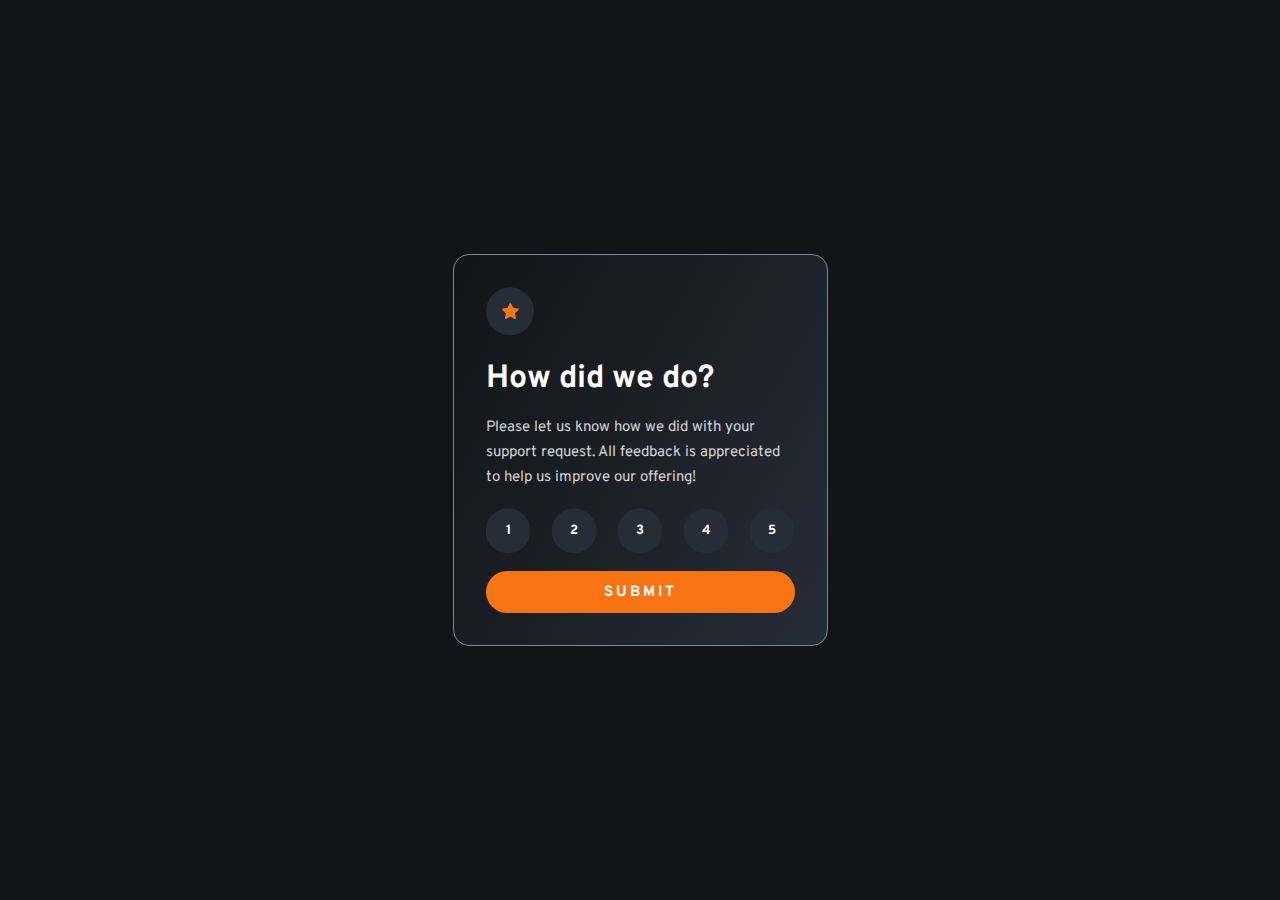
<file: index.html>
<!DOCTYPE html>
<html lang="en">

<head>
  <meta charset="UTF-8">
  <meta http-equiv="X-UA-Compatible" content="IE=edge">
  <meta name="viewport" content="width=device-width, initial-scale=1.0">
  <title>Desafio</title>

  <link rel="preconnect" href="https://fonts.googleapis.com">
  <link rel="preconnect" href="https://fonts.gstatic.com" crossorigin>
  <link href="https://fonts.googleapis.com/css2?family=Overpass:wght@400;700&display=swap" rel="stylesheet">

  <link rel="stylesheet" href="style.css">
</head>

<body>

  <div id="alert" class="alert">
    <h2>Select a number </h2>
  </div>

  <div class="container">
    <i class="star">
      <svg width="17" height="16" xmlns="http://www.w3.org/2000/svg">
        <path
          d="m9.067.43 1.99 4.031c.112.228.33.386.58.422l4.45.647a.772.772 0 0 1 .427 1.316l-3.22 3.138a.773.773 0 0 0-.222.683l.76 4.431a.772.772 0 0 1-1.12.813l-3.98-2.092a.773.773 0 0 0-.718 0l-3.98 2.092a.772.772 0 0 1-1.119-.813l.76-4.431a.77.77 0 0 0-.222-.683L.233 6.846A.772.772 0 0 1 .661 5.53l4.449-.647a.772.772 0 0 0 .58-.422L7.68.43a.774.774 0 0 1 1.387 0Z"
          fill="#FC7614" />
      </svg>
    </i>

    <h1 class="title">How did we do?</h1>
    <p class="subtitle">Please let us know how we did with your support request. All feedback is appreciated to help us
      improve our offering!</p>

    <div class="buttons">
      <button value="1" onclick="addClassClicked(event)" class="note">1</button>
      <button value="2" onclick="addClassClicked(event)" class="note">2</button>
      <button value="3" onclick="addClassClicked(event)" class="note">3</button>
      <button value="4" onclick="addClassClicked(event)" class="note">4</button>
      <button value="5" onclick="addClassClicked(event)" class="note">5</button>
    </div>


    <div id="submit" onclick="submiteForm()" class="submit">submit</div>
  </div>


  <script src="main.js"></script>
</body>

</html>
</file>
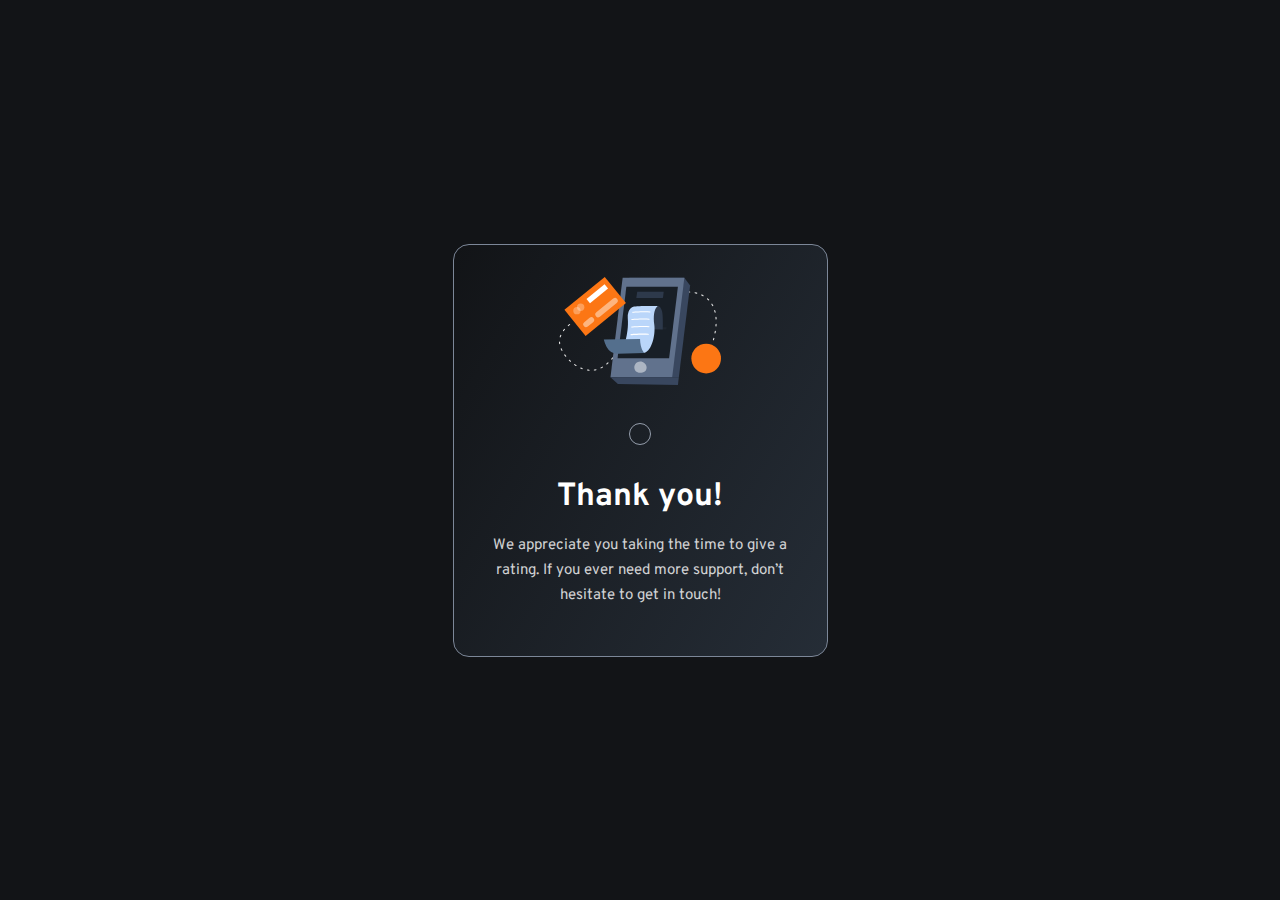
<file: thankyou.html>
<!DOCTYPE html>
<html lang="en">

<head>
  <meta charset="UTF-8">
  <meta http-equiv="X-UA-Compatible" content="IE=edge">
  <meta name="viewport" content="width=device-width, initial-scale=1.0">
  <title>Desafio</title>

  <link rel="preconnect" href="https://fonts.googleapis.com">
  <link rel="preconnect" href="https://fonts.gstatic.com" crossorigin>
  <link href="https://fonts.googleapis.com/css2?family=Overpass:wght@400;700&display=swap" rel="stylesheet">

  <link rel="stylesheet" href="style.css">
</head>


<body>

  <div class="alert">salve</div>

  <div class="container center">
    <i class="icon-machine">

      <svg width="162" height="108" xmlns="http://www.w3.org/2000/svg">
        <g fill="none">
          <path
            d="M30 93.744h-.044a23.456 23.456 0 0 1-1.61-.189.543.543 0 0 1 .155-1.076c.52.076 1.04.135 1.563.178a.538.538 0 0 1-.043 1.076l-.022.01Zm5.37-.205a.538.538 0 0 1-.08-1.076 19.51 19.51 0 0 0 1.54-.306.536.536 0 0 1 .645.403.538.538 0 0 1-.397.646c-.537.129-1.074.236-1.611.323l-.097.01Zm-12.137-1.312a.536.536 0 0 1-.183-.033 24.346 24.346 0 0 1-1.525-.608.539.539 0 0 1 .424-.99c.483.21.983.404 1.472.587a.538.538 0 0 1-.188 1.044Zm18.759-.829a.538.538 0 0 1-.242-1.022c.467-.226.934-.479 1.39-.742a.536.536 0 1 1 .538.93c-.478.275-.967.538-1.45.78a.536.536 0 0 1-.258.054h.022Zm-24.994-2.292a.536.536 0 0 1-.29-.08c-.457-.29-.913-.597-1.36-.91a.536.536 0 1 1 .612-.882c.436.307.876.597 1.322.883a.538.538 0 0 1-.284.99Zm30.772-1.544a.537.537 0 0 1-.408-.193.539.539 0 0 1 .06-.759l.117-.124c.355-.306.715-.624 1.074-.957a.537.537 0 1 1 .73.79c-.375.345-.74.673-1.106.985l-.123.102a.537.537 0 0 1-.344.156Zm-36.326-2.69a.537.537 0 0 1-.36-.14c-.402-.37-.8-.747-1.18-1.124a.539.539 0 0 1 .751-.769c.376.371.763.737 1.155 1.076a.538.538 0 0 1 .032.764.537.537 0 0 1-.398.194Zm41.305-2.21a.537.537 0 0 1-.398-.899c.355-.393.715-.79 1.074-1.2a.537.537 0 1 1 .806.71c-.365.415-.725.818-1.074 1.21a.537.537 0 0 1-.408.152v.026ZM6.724 79.723a.537.537 0 0 1-.424-.204 41.79 41.79 0 0 1-.989-1.308.539.539 0 0 1 .124-.753.536.536 0 0 1 .746.124c.312.425.629.85.962 1.27a.539.539 0 0 1-.42.871Zm50.579-2.383a.539.539 0 0 1-.419-.877c.338-.414.677-.828 1.015-1.253a.537.537 0 1 1 .838.672l-1.02 1.259a.537.537 0 0 1-.414.199ZM2.9 73.887a.537.537 0 0 1-.473-.312c-.257-.5-.499-1-.714-1.485a.539.539 0 0 1 .685-.72c.133.052.24.154.298.285.21.462.44.946.687 1.425a.539.539 0 0 1-.483.786v.021Zm58.753-2.028a.537.537 0 0 1-.424-.866l.988-1.275a.537.537 0 1 1 .848.656l-.988 1.275a.537.537 0 0 1-.424.188v.022ZM.682 67.286a.537.537 0 0 1-.537-.462A17.06 17.06 0 0 1 0 65.16a.538.538 0 1 1 1.074 0c.018.519.063 1.036.134 1.55a.539.539 0 0 1-.462.607l-.064-.032Zm65.24-.973a.537.537 0 0 1-.43-.867l.984-1.28a.536.536 0 0 1 .853.65l-.993 1.265a.537.537 0 0 1-.414.21v.022Zm88.49-2.96a.724.724 0 0 1-.15 0 .537.537 0 0 1-.366-.666c.134-.474.28-.99.424-1.544a.538.538 0 0 1 .655-.388.537.537 0 0 1 .382.662c-.145.538-.29 1.076-.43 1.565a.537.537 0 0 1-.515.372Zm-84.247-2.592a.536.536 0 0 1-.424-.867l.983-1.28a.54.54 0 1 1 .854.662l-.989 1.275a.537.537 0 0 1-.413.183l-.01.027Zm-68.924-.382a.536.536 0 0 1-.156 0 .538.538 0 0 1-.355-.673 21.47 21.47 0 0 1 .537-1.565.537.537 0 1 1 .994.403c-.193.49-.37.985-.537 1.474a.537.537 0 0 1-.473.334l-.01.027Zm154.782-3.863a.311.311 0 0 1-.102 0 .538.538 0 0 1-.43-.624c.097-.538.188-1.044.28-1.582a.545.545 0 1 1 1.073.178c-.09.538-.182 1.076-.279 1.614a.537.537 0 0 1-.542.414ZM74.46 55.209a.537.537 0 0 1-.424-.872l1.004-1.27a.537.537 0 1 1 .838.673l-.999 1.264a.537.537 0 0 1-.408.205h-.01ZM4.436 54.165a.539.539 0 0 1-.43-.855c.323-.436.666-.872 1.02-1.297a.537.537 0 1 1 .822.694 22.92 22.92 0 0 0-.977 1.237.537.537 0 0 1-.435.221Zm74.408-4.417a.539.539 0 0 1-.414-.877l1.026-1.248a.537.537 0 1 1 .843.667l-1.02 1.243a.537.537 0 0 1-.435.215Zm78.124-.161h-.043a.538.538 0 0 1-.494-.576c.043-.538.075-1.076.107-1.614a.538.538 0 0 1 .564-.538c.295.018.52.27.505.565a54.253 54.253 0 0 1-.107 1.614.538.538 0 0 1-.532.549ZM9.28 49.13a.537.537 0 0 1-.338-.958c.8-.646 1.316-.99 1.337-1.006a.536.536 0 0 1 .59.898s-.499.334-1.25.942a.536.536 0 0 1-.35.124h.011Zm74.075-4.74a.537.537 0 0 1-.403-.888c.35-.408.704-.817 1.074-1.22a.537.537 0 1 1 .806.71c-.355.403-.71.806-1.074 1.215a.537.537 0 0 1-.414.183h.01Zm73.742-1.797a.537.537 0 0 1-.537-.505 54.325 54.325 0 0 0-.118-1.614.54.54 0 1 1 1.074-.097c.048.538.091 1.076.118 1.614 0 .285-.221.52-.505.538l-.032.064Zm-69.064-3.416a.537.537 0 0 1-.392-.904c.365-.398.735-.79 1.106-1.178a.536.536 0 0 1 .779.737l-1.074 1.173a.537.537 0 0 1-.44.172h.02Zm68.092-3.502a.537.537 0 0 1-.537-.409 22.668 22.668 0 0 0-.408-1.533.539.539 0 0 1 1.03-.307c.151.538.296 1.05.425 1.587a.539.539 0 0 1-.398.651l-.112.01Zm-63.221-1.512a.537.537 0 0 1-.376-.92l1.165-1.13a.537.537 0 1 1 .763.76c-.387.365-.768.741-1.155 1.118a.537.537 0 0 1-.419.172h.022Zm5.14-4.745a.537.537 0 0 1-.355-.941l1.235-1.076a.539.539 0 1 1 .693.828c-.408.34-.817.689-1.225 1.039a.537.537 0 0 1-.37.15h.021Zm55.197-.575c-.247-.468-.505-.931-.779-1.378a.537.537 0 1 1 .918-.554c.285.463.537.947.811 1.431a.539.539 0 0 1-.478.791.537.537 0 0 1-.472-.29ZM103.5 25.055a.539.539 0 0 1-.322-.974c.44-.322.88-.634 1.32-.946a.537.537 0 0 1 .845.394.54.54 0 0 1-.227.488l-1.3.93a.536.536 0 0 1-.338.108h.022Zm46.132-1.56a.537.537 0 0 1-.381-.161c-.359-.359-.74-.717-1.144-1.076a.536.536 0 1 1 .709-.807c.408.36.81.742 1.197 1.135a.539.539 0 0 1 0 .759.537.537 0 0 1-.403.15h.022Zm-40.279-2.28a.537.537 0 0 1-.274-1.001c.473-.275.946-.538 1.418-.797a.54.54 0 0 1 .81.474.542.542 0 0 1-.273.468c-.467.253-.929.538-1.39.785a.536.536 0 0 1-.344.07h.053Zm34.737-1.894a.504.504 0 0 1-.258-.07c-.451-.248-.924-.49-1.407-.716a.539.539 0 0 1 .462-.974c.499.237.988.49 1.46.748a.538.538 0 0 1-.257 1.012Zm-28.49-1.195a.537.537 0 0 1-.2-1.038c.505-.204 1.01-.398 1.52-.581a.537.537 0 0 1 .366 1.011c-.495.178-.989.366-1.483.57a.536.536 0 0 1-.247.038h.043Zm22.045-1.452a.777.777 0 0 1-.156 0c-.505-.15-1.02-.29-1.53-.41a.553.553 0 0 1 .252-1.075c.537.129 1.074.269 1.611.425a.542.542 0 0 1-.15 1.076l-.027-.016Zm-15.456-.597a.537.537 0 0 1-.118-1.066c.537-.107 1.074-.21 1.61-.29a.543.543 0 0 1 .59.735.544.544 0 0 1-.423.34c-.537.082-1.036.178-1.557.286a.365.365 0 0 1-.102-.005Zm8.555-.603h-.038a32.41 32.41 0 0 0-1.579-.06.538.538 0 0 1 0-1.075c.537 0 1.074.027 1.638.06a.538.538 0 0 1-.032 1.075h.01Z"
            fill="#E6E6E6" />
          <path fill="#39475F" d="M119.847 100.221H58.146L70.332.793h55.025l5.747 7.601z" />
          <path fill="#61728D" d="M113.172 100.221H51.465L63.651.793h61.706z" />
          <path fill="#181F27" d="M110.132 81.354H58.576l8.791-71.695h51.557z" />
          <path fill="#1E252E" d="m92.743 50.055 14.897.177-.29 2.308-14.607-.252z" />
          <path fill="#39475F" d="m51.465 100.221 7.422 6.864 60.037.915.923-7.779z" />
          <path
            d="M99.096 29.058s2.572.183 3.888 5.03c1.316 4.847.865 18.377.865 18.377l-11.096-.177s-5.537-20.137 6.343-23.23Z"
            fill="#2D394B" />
          <path fill="#FC7614" d="M5.42 32.843 45.778 0l21.18 26.119L26.603 58.96z" />
          <path fill="#FFF" d="M27.49 21.931 45.56 7.226l3.497 4.313-18.07 14.706z" />
          <path
            d="m25.272 45.175 5.338-4.345a2.772 2.772 0 0 1 3.902.404 2.781 2.781 0 0 1-.404 3.91l-5.338 4.344a2.772 2.772 0 0 1-3.903-.404 2.781 2.781 0 0 1 .405-3.91ZM37.33 35.365l16.89-13.743a2.772 2.772 0 0 1 3.902.404 2.781 2.781 0 0 1-.405 3.909L40.83 39.679a2.772 2.772 0 0 1-3.903-.404 2.781 2.781 0 0 1 .405-3.91Z"
            fill="#FFF" opacity=".46" />
          <ellipse fill="#FFF" opacity=".3" cx="17.937" cy="33.636" rx="3.673" ry="3.68" />
          <ellipse fill="#FFF" opacity=".3" cx="21.664" cy="30.284" rx="3.673" ry="3.68" />
          <path
            d="M99.096 29.058s-5.838 2.103-3.803 18.581c1.493 12.073-3.55 28.056-11.004 28.25-7.454.193-21.202-.463-21.202-.463s7.159-18.56 5.676-34.145a14.786 14.786 0 0 1 .763-6.456c.87-2.373 2.487-4.842 5.494-5.245 6.004-.818 24.076-.522 24.076-.522Z"
            fill="#BAD6FA" />
          <path
            d="m58.957 76.63 26.342-.537s-4.017-3.992-4.27-14.154l-36.234.538a31.494 31.494 0 0 0 2.841 7.531 12.547 12.547 0 0 0 11.32 6.623Z"
            fill="#546F8D" />
          <path fill="#2D394B" d="m78.21 14.834-.918 6.041h26.621l.806-6.041z" />
          <path
            d="M85.54 86.19c-2.872-2.517-7.416-2.022-9.446 1.222a4.955 4.955 0 0 0-.8 2.647c0 3.98 2.744 6.59 8.227 5.492 4.184-.839 5.779-6.073 2.02-9.36Z"
            fill="#FFF" opacity=".48" />
          <ellipse fill="#FC7614" cx="147.188" cy="81.542" rx="14.812" ry="14.837" />
          <path
            d="M73.731 35.75a.537.537 0 0 1-.038-1.076c.113 0 11.343-.828 17.363-.29a.54.54 0 0 1-.096 1.076c-5.908-.538-17.079.274-17.186.285l-.043.005Zm-.891 7.279a.538.538 0 0 1-.038-1.076c.113 0 11.342-.828 17.363-.29a.54.54 0 0 1-.097 1.076c-5.907-.538-17.073.28-17.185.285l-.043.005Zm-.102 7.564a.538.538 0 0 1-.043-1.076c.112 0 11.347-.829 17.362-.29a.54.54 0 0 1-.096 1.075c-5.908-.538-17.073.28-17.186.286l-.037.005Zm-.715 7.564a.537.537 0 0 1-.037-1.076c.112 0 11.342-.829 17.362-.285a.54.54 0 0 1-.096 1.076c-5.908-.538-17.073.28-17.186.285h-.043Z"
            fill="#FFF" />
        </g>
      </svg>

    </i>

    <p id="message" class="message"></p>

    <h1 class="title">Thank you!</h1>

    <p class="subtitle centralized"> We appreciate you taking the time to give a rating. If you ever need more support,
      don’t
      hesitate to get in touch!</p>
  </div>


  <script src="script.js"></script>

</body>

</html>
</file>
<file: style.css>
* {
  margin: 0;
  padding: 0;
  box-sizing: border-box;

  font-family: 'Overpass', sans-serif;
}

:root {
  --Orange: hsl(25, 97%, 53%);
  --White: hsl(0, 0%, 100%);
  --LightGrey: hsl(217, 12%, 63%);
  --MediumGrey: hsl(216, 12%, 54%);
  --DarkBlue: hsl(213, 19%, 18%);
  --VeryDarkBlue: hsl(216, 12%, 8%);

  --bg-color: hsl(214, 20%, 23%);
}

body {
  display: flex;
  align-items: center;
  justify-content: center;

  height: 100vh;

  background-color: var(--VeryDarkBlue);
}

.container {
  color: var(--White);
  background-image: linear-gradient(120deg, var(--VeryDarkBlue), var(--DarkBlue));
  display: flex;
  align-items: flex-start;
  flex-direction: column;

  padding: 2rem;

  width: 375px;
  min-width: 300px;
  margin: 1rem;

  border-radius: 1rem;

  border: 1px solid var(--MediumGrey);

  animation: fromLeft 0.3s ease backwards;
  animation-delay: 0.2s;
}

.star {
  background-color: var(--DarkBlue);


  padding: 1rem;
  clip-path: circle();


  display: flex;
  align-items: center;
  justify-content: center;

  margin-bottom: 1.5rem;
}

.title {
  margin-bottom: 1rem;
  font-weight: 700;
}

.subtitle {
  font-size: 15px;
  opacity: 0.8;
  margin-bottom: 1rem;

  line-height: 25px;
}

.buttons {
  width: 100%;
  display: flex;
  align-items: center;
  justify-content: space-between;

  gap: 5px;
}

.note {

  clip-path: circle();
  border: none;

  color: #fff;

  cursor: pointer;
  transition: all 0.3s ease;

  margin-bottom: 1rem;

  display: flex;
  align-items: center;
  justify-content: center;

  background-color: var(--DarkBlue);

  padding: 1rem;
  font-weight: 700;

  width: 45px;

}

.noteClicked {
  background-color: var(--Orange);
  border: none
}

.note:hover {
  background-color: var(--Orange);
}

.submit {
  text-transform: uppercase;
  background-color: var(--Orange);
  color: #fff;
  letter-spacing: 3px;

  width: 100%;

  display: flex;
  align-items: center;
  justify-content: center;

  padding: 0.7rem;

  border-radius: 10rem;

  font-size: 15px;
  font-weight: 700;

  transition: all 0.3s ease;

  cursor: pointer;
}

.submit:hover {
  background-color: #fff;
  color: var(--Orange);
}


/* second screen */

.center {
  display: flex;
  align-items: center;

}

.message {
  display: block;

  margin: 2rem 0;
  color: var(--Orange);
  border: 1px solid var(--LightGrey);
  padding: 10px;
  border-radius: 1rem;
}

.centralized {
  text-align: center;
  line-height: 25px;
}


/* animation */


@keyframes fromLeft {
  from {
    transform: translateX(-50px);
    opacity: 0;
  }

  to {
    transform: translateX(0px);
    opacity: 1;
  }
}


/* alert */

.alert {
  position: absolute;
  z-index: 999;
  top: 50px;


  height: 100px;
  width: 200px;

  background-color: var(--bg-color);
  color: var(--Orange);

  display: flex;
  align-items: center;
  justify-content: center;

  border-radius: 8px;

  visibility: hidden;
  opacity: 0;

  transition: all 0.3s ease;
}

.alert.active {
  visibility: visible;
  opacity: 1;
}
</file>
